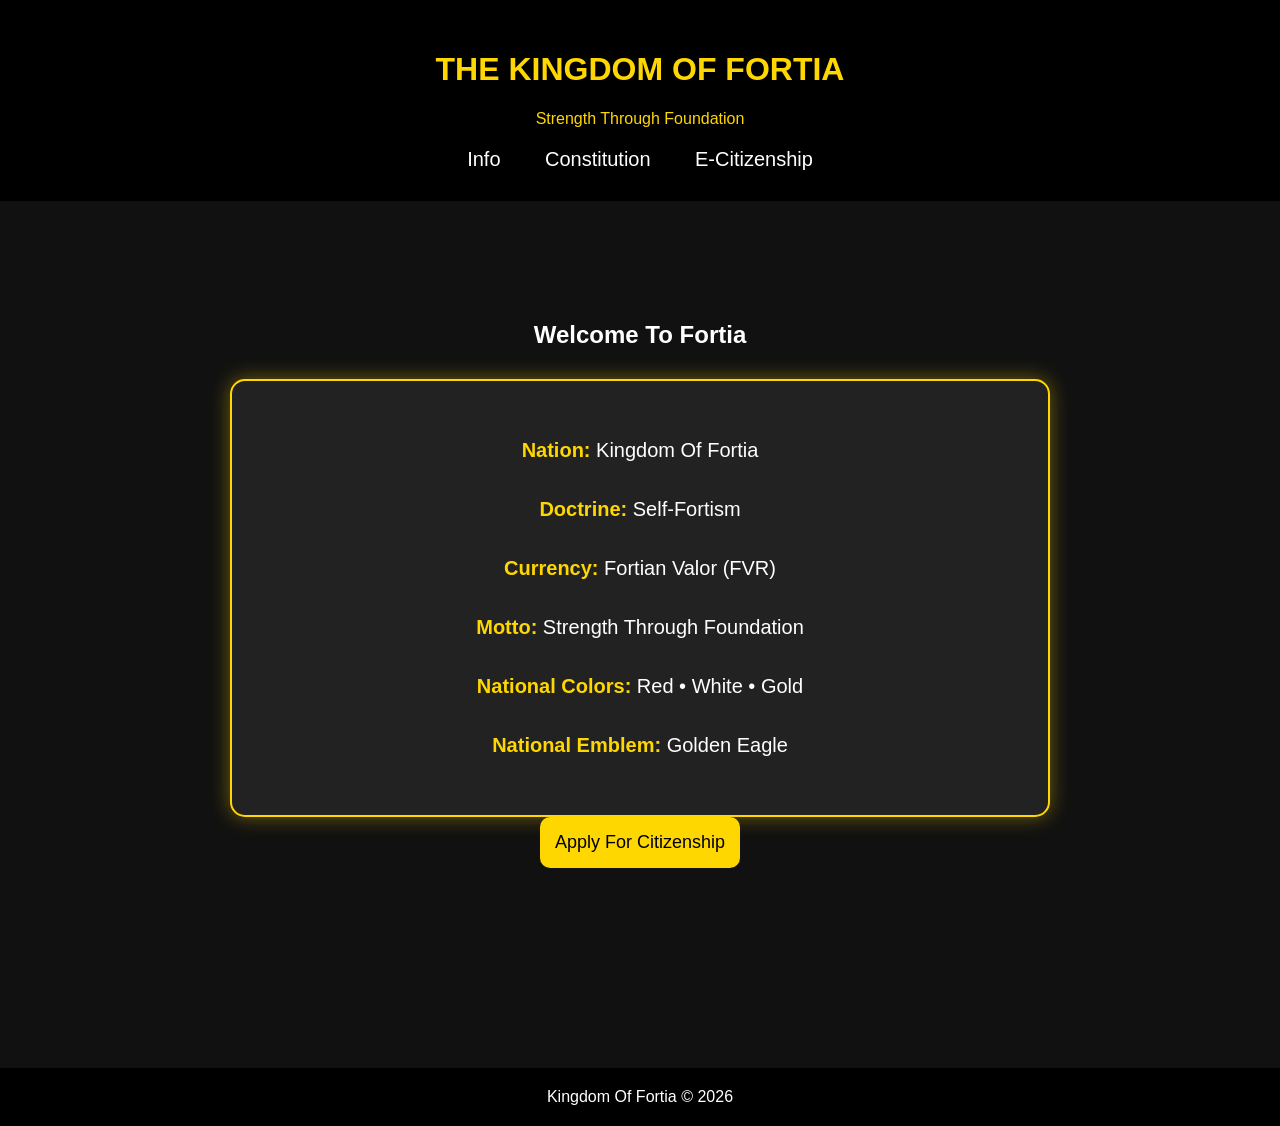
<file: index.html>
<!DOCTYPE html>
<html lang="en">

<head>
<meta charset="UTF-8">
<meta name="viewport" content="width=device-width, initial-scale=1.0">

<title>The Kingdom Of Fortia</title>

<link rel="stylesheet" href="style.css">

</head>

<body>

<header>

<h1>THE KINGDOM OF FORTIA</h1>

<p>Strength Through Foundation</p>

<nav>

<a href="index.html">Info</a>
<a href="constitution.html">Constitution</a>
<a href="citizenship.html">E-Citizenship</a>

</nav>

</header>

<section class="hero">

<h2>Welcome To Fortia</h2>

<div class="info-box">

<p><strong>Nation:</strong> Kingdom Of Fortia</p>

<p><strong>Doctrine:</strong> Self-Fortism</p>

<p><strong>Currency:</strong> Fortian Valor (FVR)</p>

<p><strong>Motto:</strong> Strength Through Foundation</p>

<p><strong>National Colors:</strong> Red • White • Gold</p>

<p><strong>National Emblem:</strong> Golden Eagle</p>

</div>

<button onclick="window.location.href='citizenship.html'">

Apply For Citizenship

</button>

</section>

<footer>

Kingdom Of Fortia © 2026

</footer>

<script src="script.js"></script>

</body>

</html>
</file>
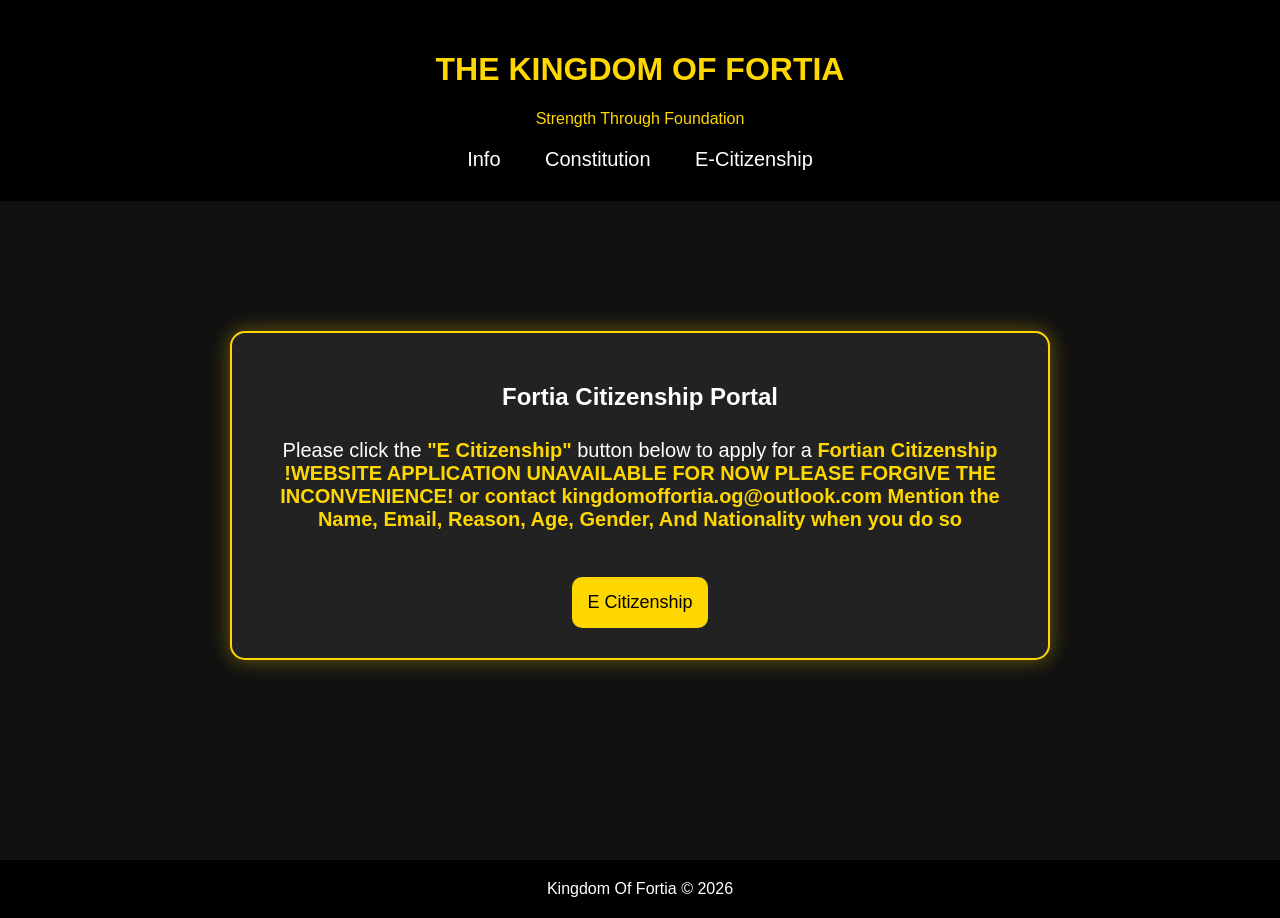
<file: citizenship.html>
<!DOCTYPE html>
<html>

<head>

<title>Fortia Citizenship Portal</title>

<link rel="stylesheet" href="style.css">

</head>

<body>

<header>

<h1>THE KINGDOM OF FORTIA</h1>

<p>Strength Through Foundation</p>

<nav>

<a href="info.html">Info</a>
<a href="constitution.html">Constitution</a>
<a href="citizenship.html">E-Citizenship</a>

</nav>

</header>

<section class="hero">

<div class="info-box">

<h2>Fortia Citizenship Portal</h2>

<p>

Please click the
<strong>"E Citizenship"</strong>
button below to apply for a
<strong>Fortian Citizenship !WEBSITE APPLICATION UNAVAILABLE FOR NOW PLEASE FORGIVE THE INCONVENIENCE! or contact kingdomoffortia.og@outlook.com Mention the Name, Email, Reason, Age, Gender, And Nationality when you do so</strong>

</p>

<br>

<button onclick="window.location.href='application.html'">

E Citizenship

</button>

</div>

</section>

<footer>

Kingdom Of Fortia © 2026

</footer>

</body>

</html>
</file>
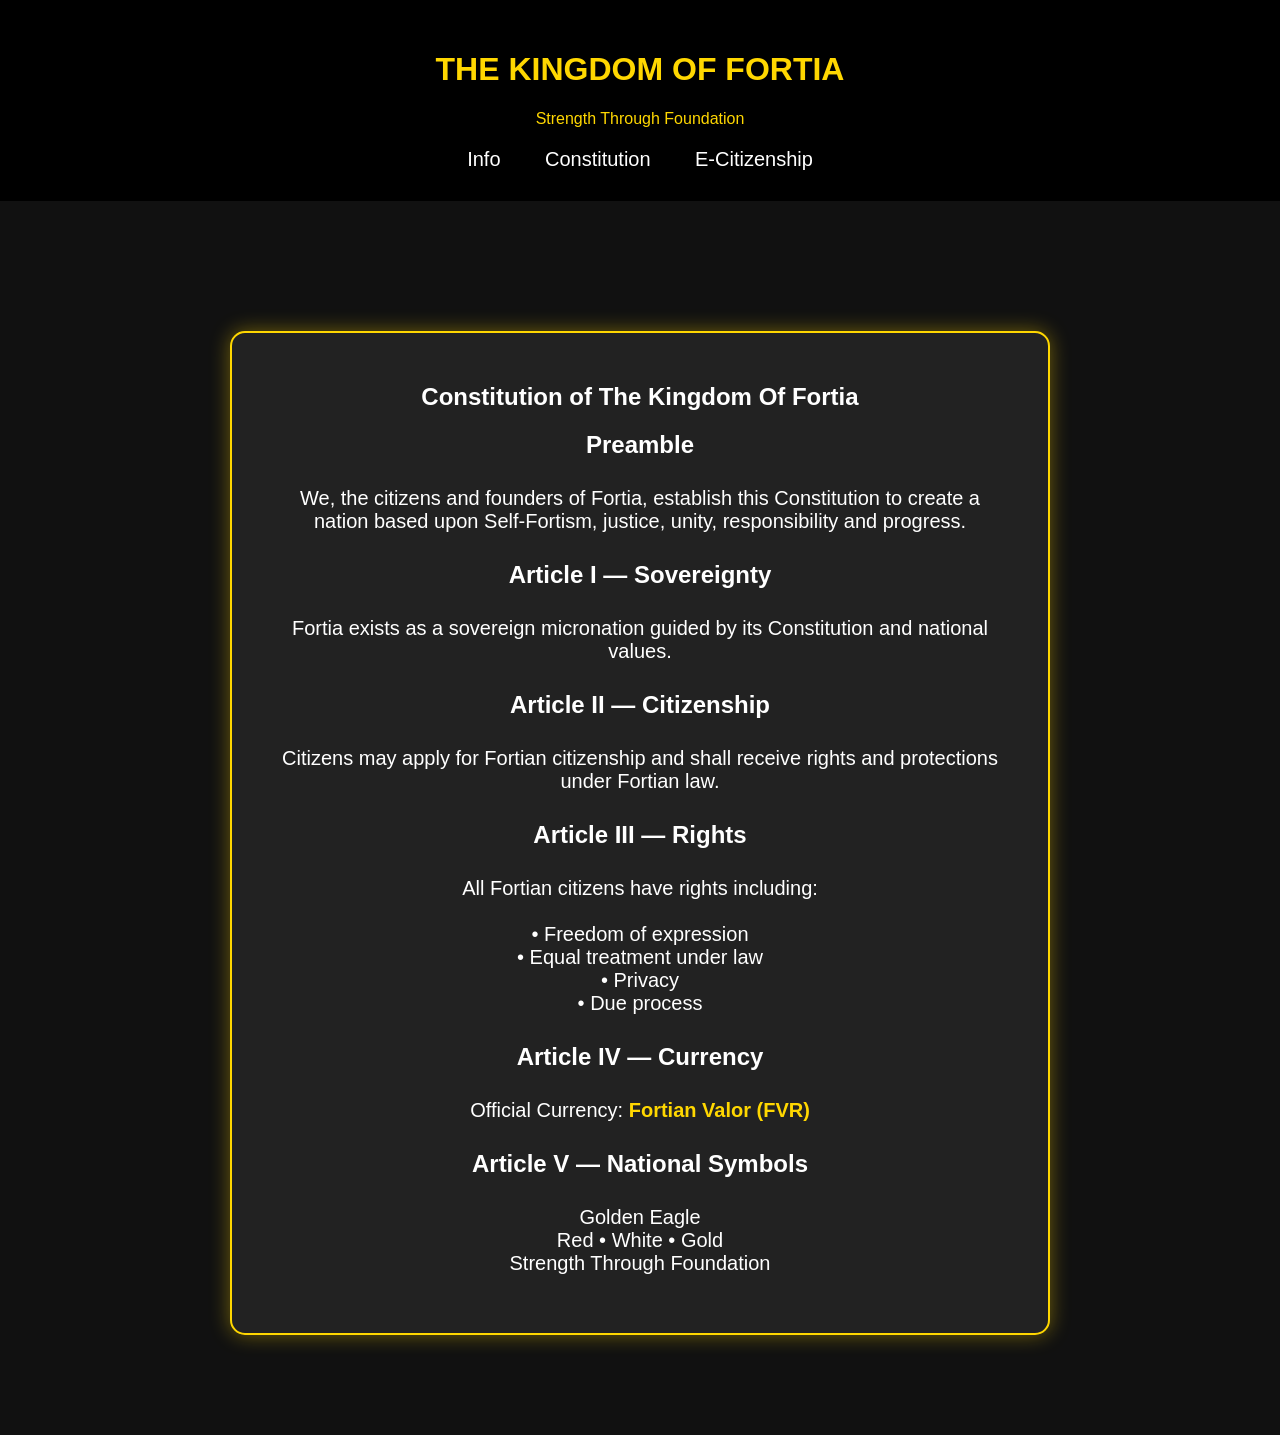
<file: constitution.html>
<!DOCTYPE html>
<html>

<head>

<title>Fortia Constitution</title>

<link rel="stylesheet" href="style.css">

</head>

<body>

<header>

<h1>THE KINGDOM OF FORTIA</h1>

<p>Strength Through Foundation</p>

<nav>

<a href="info.html">Info</a>
<a href="constitution.html">Constitution</a>
<a href="citizenship.html">E-Citizenship</a>

</nav>

</header>

<section class="hero">

<div class="info-box">

<h1>Constitution of The Kingdom Of Fortia</h1>

<h2>Preamble</h2>

<p>
We, the citizens and founders of Fortia,
establish this Constitution to create a nation
based upon Self-Fortism, justice, unity,
responsibility and progress.
</p>

<h2>Article I — Sovereignty</h2>

<p>
Fortia exists as a sovereign micronation
guided by its Constitution and national values.
</p>

<h2>Article II — Citizenship</h2>

<p>
Citizens may apply for Fortian citizenship and
shall receive rights and protections under
Fortian law.
</p>

<h2>Article III — Rights</h2>

<p>
All Fortian citizens have rights including:

<br><br>

• Freedom of expression  
<br>
• Equal treatment under law  
<br>
• Privacy  
<br>
• Due process
</p>

<h2>Article IV — Currency</h2>

<p>

Official Currency:

<strong>Fortian Valor (FVR)</strong>

</p>

<h2>Article V — National Symbols</h2>

<p>

Golden Eagle  
<br>
Red • White • Gold  
<br>
Strength Through Foundation

</p>

</div>

</section>

</body>

</html>
</file>
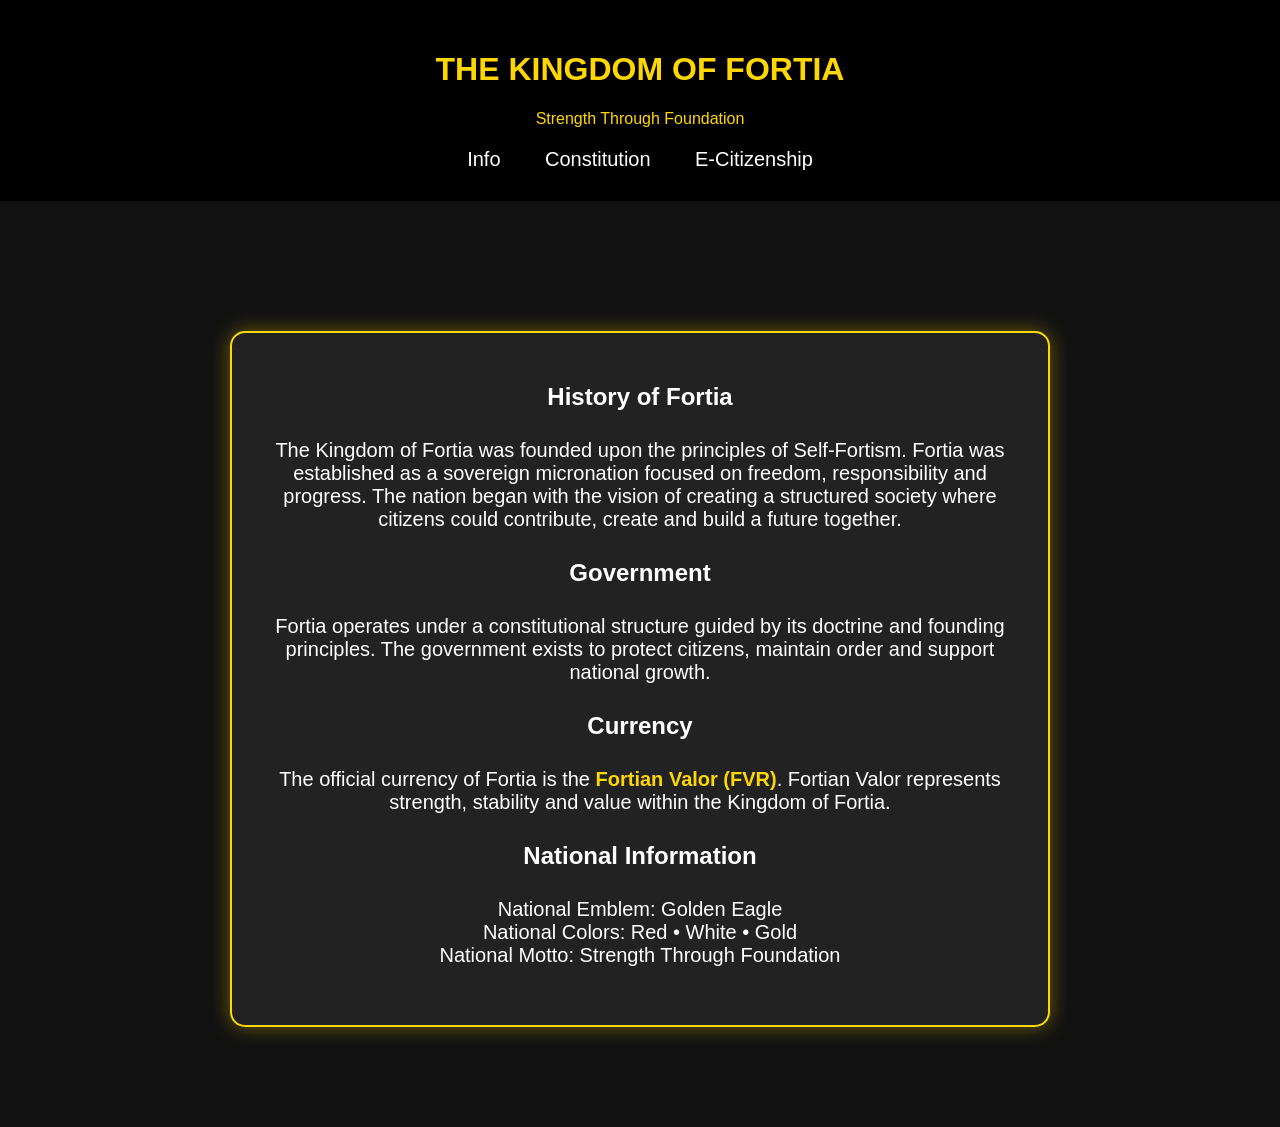
<file: info.html>
<!DOCTYPE html>
<html>

<head>

<title>Fortia Information</title>

<link rel="stylesheet" href="style.css">

</head>

<body>

<header>

<h1>THE KINGDOM OF FORTIA</h1>

<p>Strength Through Foundation</p>

<nav>

<a href="info.html">Info</a>
<a href="constitution.html">Constitution</a>
<a href="citizenship.html">E-Citizenship</a>

</nav>

</header>

<section class="hero">

<div class="info-box">

<h2>History of Fortia</h2>

<p>
The Kingdom of Fortia was founded upon the principles of
Self-Fortism. Fortia was established as a sovereign micronation
focused on freedom, responsibility and progress. The nation
began with the vision of creating a structured society where
citizens could contribute, create and build a future together.
</p>

<h2>Government</h2>

<p>
Fortia operates under a constitutional structure guided by
its doctrine and founding principles. The government exists
to protect citizens, maintain order and support national growth.
</p>

<h2>Currency</h2>

<p>
The official currency of Fortia is the
<strong>Fortian Valor (FVR)</strong>.
Fortian Valor represents strength, stability and value within
the Kingdom of Fortia.
</p>

<h2>National Information</h2>

<p>
National Emblem: Golden Eagle
<br>
National Colors: Red • White • Gold
<br>
National Motto: Strength Through Foundation
</p>

</div>

</section>

</body>

</html>
</file>
<file: style.css>
body{

margin:0;
font-family:Arial;
background:#111;
color:white;
text-align:center;

}

header{

background:black;
padding:30px;
color:gold;

}

nav{

margin-top:20px;

}

nav a{

color:white;
text-decoration:none;
margin:20px;
font-size:20px;

}

.hero{

padding:100px;

}

button{

background:gold;
border:none;
padding:15px;
font-size:18px;
cursor:pointer;
border-radius:10px;

}

footer{

background:black;
padding:20px;
margin-top:100px;

.info-box{

width:70%;
margin:auto;
margin-top:30px;

background:#222;

padding:30px;

border-radius:15px;

border:2px solid gold;

box-shadow:0px 0px 20px rgba(255,215,0,0.4);

}

.info-box p{

font-size:20px;

padding:8px;

}

.info-box strong{

color:gold;

}

}
.info-box{

width:70%;
margin:auto;
margin-top:30px;

background:#222;

padding:30px;

border-radius:15px;

border:2px solid gold;

box-shadow:0px 0px 20px rgba(255,215,0,0.4);

}

.info-box p{

font-size:20px;

padding:8px;

}

.info-box strong{

color:gold;

}

label{

font-size:18px;

}

input, textarea{

width:70%;
padding:12px;

border:none;

border-radius:10px;

font-size:16px;

}

textarea{

resize:none;

}
</file>
